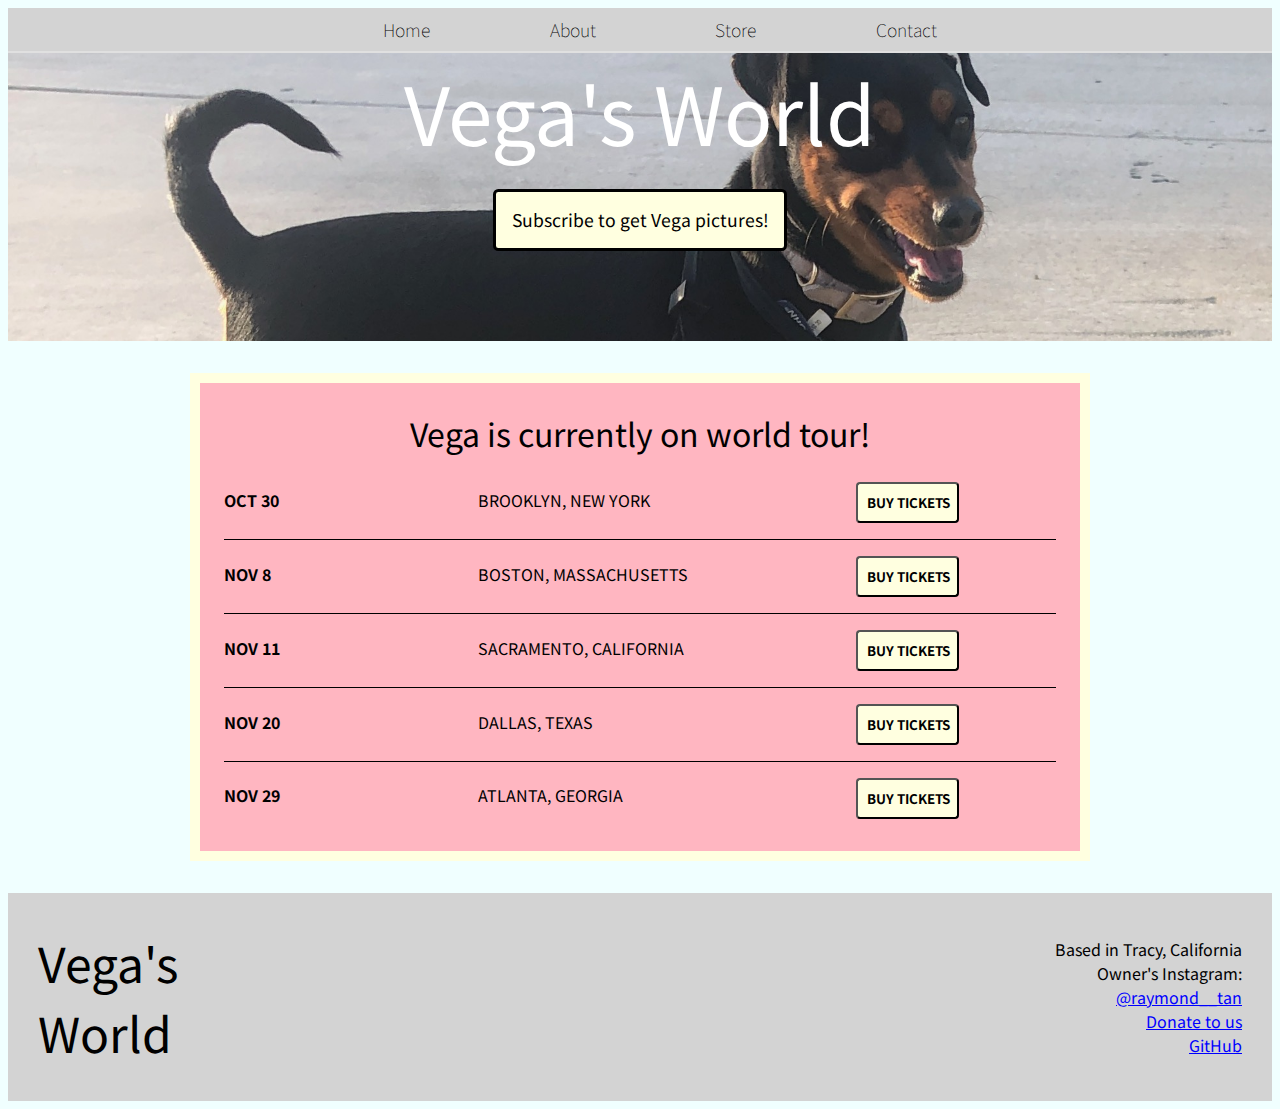
<file: index.html>
<!DOCTYPE html>
<html>
    <head>
        <meta charset="UTF-8">
        <meta name="description" content="A website dedicated to Vega.">
        <title>Vega | About</title>
        <link rel="stylesheet" href="styles.css" />
    </head>
    <body>
        <header class="main-header home-header">
            <nav class="nav main-nav">
                <ul>
                    <li><a href="index.html">Home</a></li>
                    <li><a href="about.html">About</a></li>
                    <li><a href="store.html">Store</a></li>
                    <li><a href="contact.html">Contact</a></li>
                </ul>
            </nav>
            <h1 class="title title-large">Vega's World</h1>
            <div class="center">
                <button class="btn btn-header" type="button">Subscribe to get Vega pictures!</button>
            </div>
        </header>
        <section class="content-section container home-container">
            <!-- Lists the upcoming tours that Vega is hosting -->
            <h2 class="section-header">Vega is currently on world tour!</h2>
            <div>
                <div class="tour-row">
                    <span class="tour-item tour-date">OCT 30</span>
                    <span class="tour-item tour-city">BROOKLYN, NEW YORK</span>
                    <button class="btn tour-item tour-btn btn-primary" type="button">BUY TICKETS</button>
                </div>
                <div class="tour-row">
                    <span class="tour-item tour-date">NOV 8</span>
                    <span class="tour-item tour-city">BOSTON, MASSACHUSETTS</span>
                    <button class="btn tour-item tour-btn btn-primary" type="button">BUY TICKETS</button>
                </div>
                <div class="tour-row">
                    <span class="tour-item tour-date">NOV 11</span>
                    <span class="tour-item tour-city">SACRAMENTO, CALIFORNIA</span>
                    <button class="btn tour-item tour-btn btn-primary" type="button">BUY TICKETS</button>
                </div>
                <div class="tour-row">
                    <span class="tour-item tour-date">NOV 20</span>
                    <span class="tour-item tour-city">DALLAS, TEXAS</span>
                    <button class="btn tour-item tour-btn btn-primary" type="button">BUY TICKETS</button>
                </div>
                <div class="tour-row">
                    <span class="tour-item tour-date">NOV 29</span>
                    <span class="tour-item tour-city">ATLANTA, GEORGIA</span>
                    <button class="btn tour-item tour-btn btn-primary" type="button">BUY TICKETS</button>
                </div>
            </div>
        </section>
        <footer class="main-footer">
            <div class="footer-items">
                <h4 class="title title-small">Vega's World</h4>
                <ul class="footer-list">
                    <li>Based in Tracy, California</li>
                    <li>Owner's Instagram: <a href="https://www.instagram.com/raymond__tan/" target="_blank">@raymond__tan</a></li>
                    <li><a href="https://paypal.me/raymondtan12?locale.x=en_US" target="_blank">Donate to us</a></li>
                    <li><a href ="https://github.com/raymondtan8/Dog-website" target="_blank">GitHub</a></li>
                </ul>
            </div>
        </footer>
        <!-- <script src="app.js" charset="UTF-8"></script> -->
    </body>
</html>
</file>
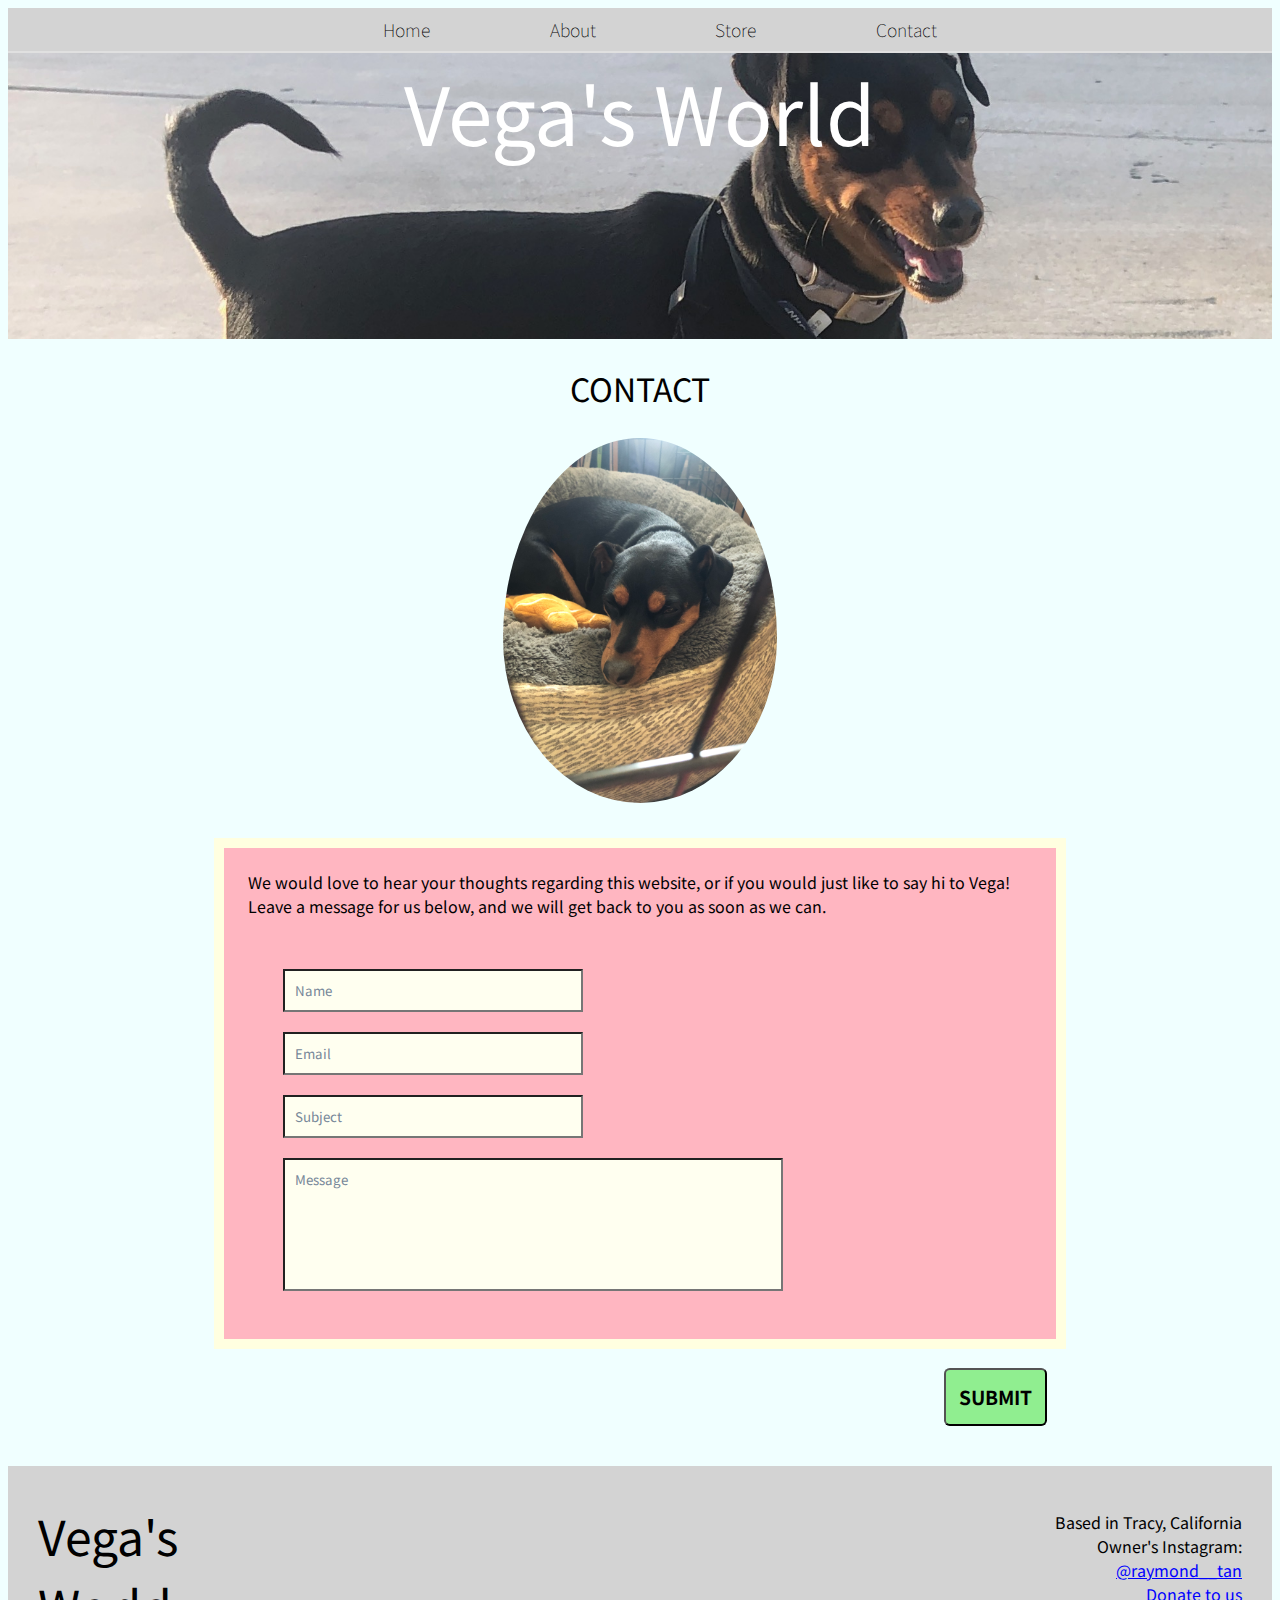
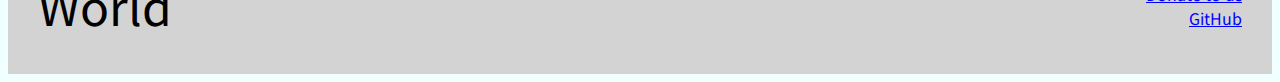
<file: contact.html>
<!--
HTML: Contact page
Author: Raymond Tan
-->

<!DOCTYPE html>
<html>
    <head>
        <meta charset="UTF-8">
        <meta name="description" content="A website dedicated to Vega.">
        <title>Vega | About</title>
        <link rel="stylesheet" href="styles.css" />
    </head>
    <body>
        <header class="main-header">
            <nav class="nav main-nav">
                <ul>
                    <li><a href="index.html">Home</a></li>
                    <li><a href="about.html">About</a></li>
                    <li><a href="store.html">Store</a></li>
                    <li><a href="contact.html">Contact</a></li>
                </ul>
            </nav>
            <h1 class="title title-large">Vega's World</h1>
        </header>
        <section class="content-section container">
            <h2 class="section-header">CONTACT</h2>
            <img class="contact-image" src="vega photos/Sleepy.jpeg">
            <section class="contact-container">
                <p>We would love to hear your thoughts regarding this website, or
                if you would just like to say hi to Vega! Leave a message for us below,
                and we will get back to you as soon as we can.</p>
                <div class="contact-inputs">
                    <input class="contact-input" type=text placeholder="Name">
                    <input class="contact-input" type=text placeholder="Email">
                    <input class="contact-input" type=text placeholder="Subject">
                    <input class="contact-input contact-message" type=text placeholder="Message">
                </div>
            </section>
            <button class="btn btn-primary btn-submit">SUBMIT</button>
        </section>
        <footer class="main-footer">
            <div class="footer-items">
                <h4 class="title title-small">Vega's World</h4>
                <ul class="footer-list">
                    <li>Based in Tracy, California</li>
                    <li>Owner's Instagram: <a href="https://www.instagram.com/raymond__tan/" target="_blank">@raymond__tan</a></li>
                    <li><a href="https://paypal.me/raymondtan12?locale.x=en_US" target="_blank">Donate to us</a></li>
                    <li><a href ="https://github.com/raymondtan8/Dog-website" target="_blank">GitHub</a></li>
                </ul>
            </div>
        </footer>
        <!-- <script src="app.js" charset="UTF-8"></script> -->
    </body>
</html>
</file>
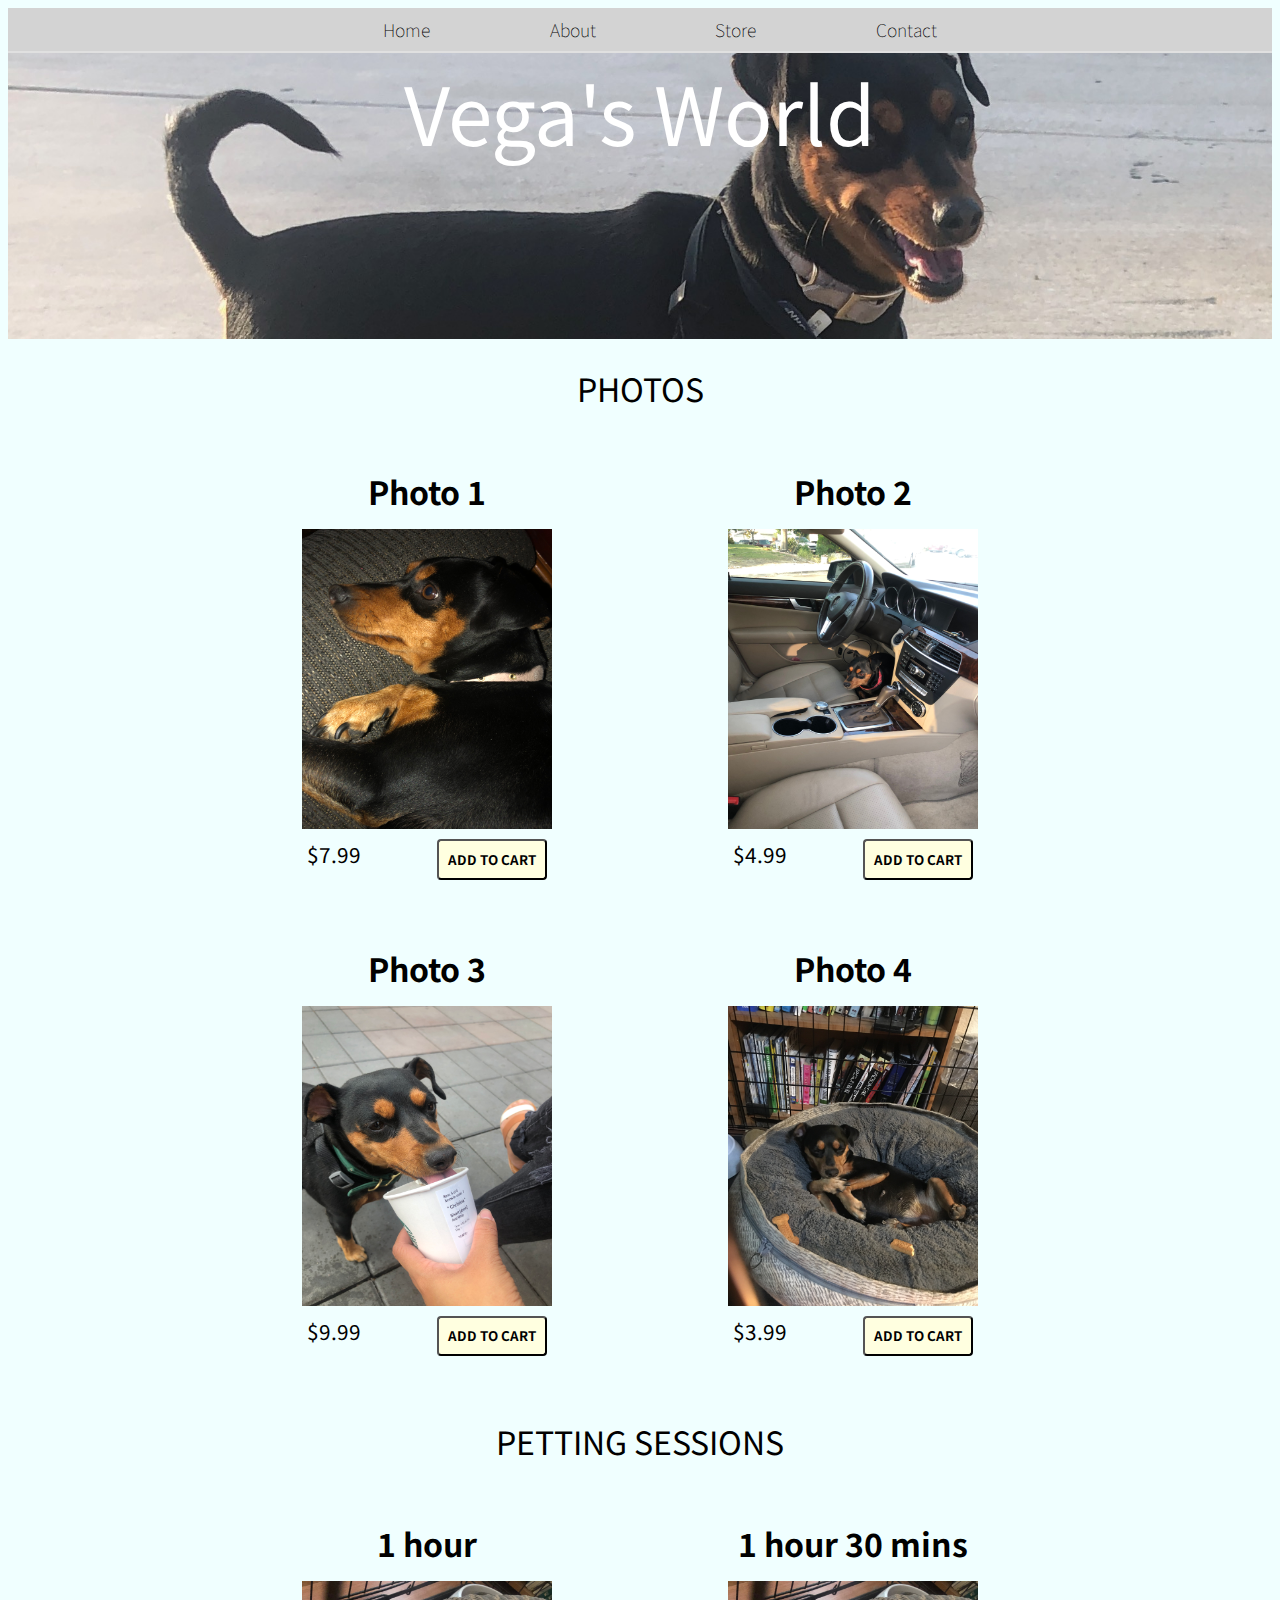
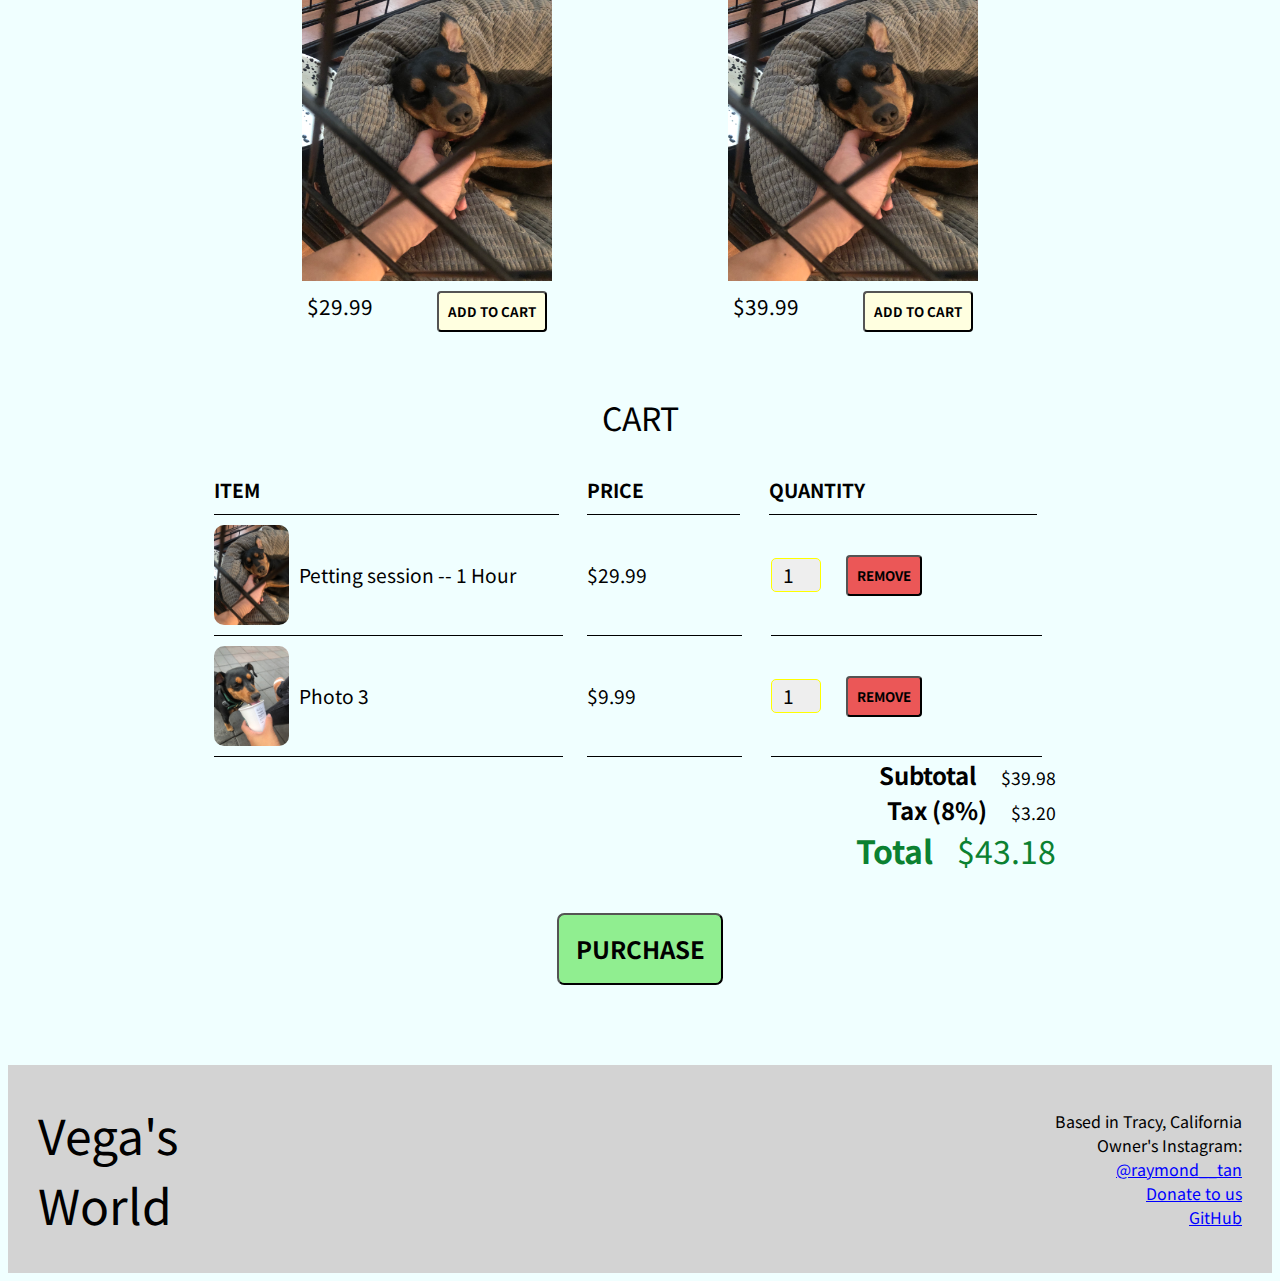
<file: store.html>
<!--
HTML: Store page
Author: Raymond Tan
-->

<!DOCTYPE html>
<html>
    <head>
        <meta charset="UTF-8">
        <meta name="description" content="A website dedicated to Vega.">
        <title>Vega | About</title>
        <link rel="stylesheet" href="styles.css" />
    </head>
    <body>
        <header class="main-header">
            <nav class="nav main-nav">
                <ul>
                    <li><a href="index.html">Home</a></li>
                    <li><a href="about.html">About</a></li>
                    <li><a href="store.html">Store</a></li>
                    <li><a href="contact.html">Contact</a></li>
                </ul>
            </nav>
            <h1 class="title title-large">Vega's World</h1>
        </header>
        <section class="container content-section"> <!--Photo section -->
            <h2 class="section-header">PHOTOS</h2>
            <div class="shop-items">
                <div class="shop-item">
                    <span class="shop-item-title">Photo 1</span>
                    <img class="shop-item-image" src="vega photos/Laying down.jpeg">
                    <div class="shop-item-details">
                        <span class="shop-item-price">$7.99</span>
                        <button class="btn btn-primary shop-item-btn" type="button">ADD TO CART</button>
                    </div>
                </div>
                <div class="shop-item">
                    <span class="shop-item-title">Photo 2</span>
                    <img class="shop-item-image" src="vega photos/Mercedes.jpeg">
                    <div class="shop-item-details">
                        <span class="shop-item-price">$4.99</span>
                        <button class="btn btn-primary shop-item-btn" type="button">ADD TO CART</button>
                    </div>
                </div>
                <div class="shop-item">
                    <span class="shop-item-title">Photo 3</span>
                    <img class="shop-item-image" src="vega photos/Starbucks.jpeg">
                    <div class="shop-item-details">
                        <span class="shop-item-price">$9.99</span>
                        <button class="btn btn-primary shop-item-btn" type="button">ADD TO CART</button>
                    </div>
                </div>
                <div class="shop-item">
                    <span class="shop-item-title">Photo 4</span>
                    <img class="shop-item-image" src="vega photos/Lick.jpeg">
                    <div class="shop-item-details">
                        <span class="shop-item-price">$3.99</span>
                        <button class="btn btn-primary shop-item-btn" type="button">ADD TO CART</button>
                    </div>
                </div>
            </div>
        </section>
        <section class="container content-section"> <!-- Petting section -->
            <h2 class="section-header">PETTING SESSIONS</h2>
            <div class="shop-items">
                <div class="shop-item">
                    <span class="shop-item-title">1 hour</span>
                    <img class="shop-item-image" src="vega photos/Petting.jpeg">
                    <div class="shop-item-details">
                        <span class="shop-item-price">$29.99</span>
                        <button class="btn btn-primary shop-item-btn" type="button">ADD TO CART</button>
                    </div>
                </div>
                <div class="shop-item">
                    <span class="shop-item-title">1 hour 30 mins</span>
                    <img class="shop-item-image" src="vega photos/Petting.jpeg">
                    <div class="shop-item-details">
                        <span class="shop-item-price">$39.99</span>
                        <button class="btn btn-primary shop-item-btn" type="button">ADD TO CART</button>
                    </div>
                </div>
            </div>
        </section>
        <section class="container content-section"> <!-- Cart -->
            <h2 class="section-header">CART</h2>
            <div class="cart-row"> <!-- Header of cart -->
                <span class="cart-item cart-header cart-column">ITEM</span>
                <span class="cart-price cart-header cart-column">PRICE</span>
                <span class="cart-quantity cart-header cart-column">QUANTITY</span>
            </div>
            <div class="cart-row">
                <div class="cart-item cart-column">
                    <img class="cart-item-image" src="vega photos/Petting.jpeg" height=100 width=100>
                    <span class="cart-item-title">Petting session -- 1 Hour</span>
                </div>
                <span class="cart-price cart-column" id="first-price">$29.99</span>
                <div class="cart-quantity cart-column">
                    <input class="cart-quantity-input" type="number" value="1" min=0 id="input-1">
                    <button class="btn btn-danger" role="button">REMOVE</button>
                </div>
            </div>
            <div class="cart-row">
                <div class="cart-item cart-column">
                    <img class="cart-item-image" src="vega photos/Starbucks.jpeg" height=100 width=100>
                    <span class="cart-item-title">Photo 3</span>
                </div>
                <span class="cart-price cart-column" id="second-price">$9.99</span>
                <div class="cart-quantity cart-column">
                    <input class="cart-quantity-input" type="number" value="1" min=0 id="input-2">
                    <button class="btn btn-danger" role="button">REMOVE</button>
                </div>
            </div>
            <div class="cart-end cart-subtotal">
                <span class="cart-end-title cart-subtotal-title">Subtotal</span>
                <span class="cart-end-price cart-subtotal-price" id="cart-subtotal-price">$39.98</span>
            </div>
            <div class="cart-end cart-tax">
                <span class="cart-end-title">Tax (8%)</span>
                <span class="cart-end-price" id="cart-tax-price">$3.20</span>
            </div>
            <div class="cart-end cart-total">
                <span class="cart-end-title cart-total-title">Total</span>
                <span class="cart-end-price cart-total-title" id="cart-total-price">$43.18</span>
            </div>
            <button class="btn btn-primary btn-purchase" role="button" id="purchase-btn">PURCHASE</button>
            <p id="processing">Processing your order...</p>
        </section>
        <footer class="main-footer">
            <div class="footer-items">
                <h4 class="title title-small">Vega's World</h4>
                <ul class="footer-list">
                    <li>Based in Tracy, California</li>
                    <li>Owner's Instagram: <a href="https://www.instagram.com/raymond__tan/" target="_blank">@raymond__tan</a></li>
                    <li><a href="https://paypal.me/raymondtan12?locale.x=en_US" target="_blank">Donate to us</a></li>
                    <li><a href ="https://github.com/raymondtan8/Dog-website" target="_blank">GitHub</a></li>
                </ul>
            </div>
        </footer>
        <script src="store.js" charset="UTF-8"></script>
    </body>
</html>
</file>
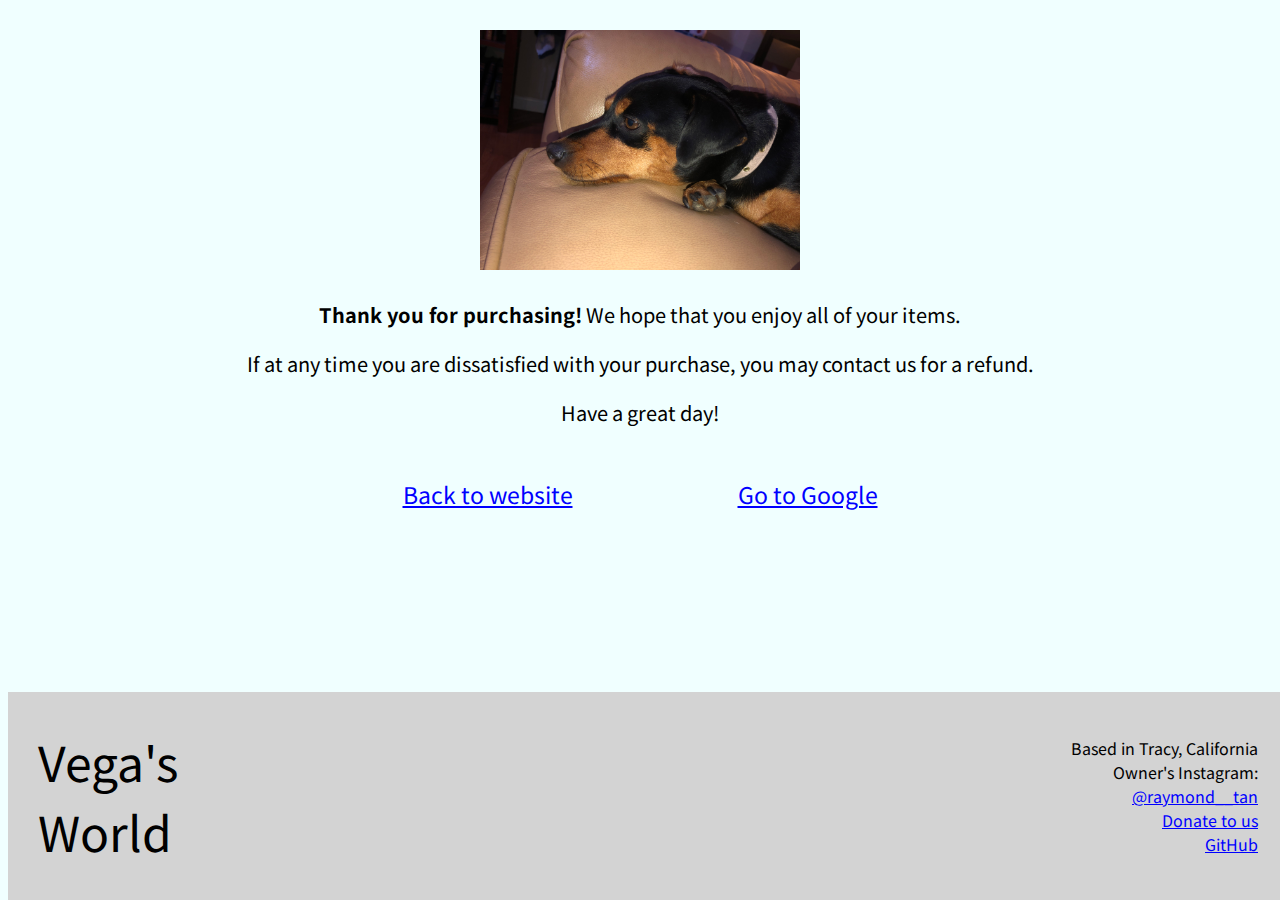
<file: thankyou.html>
<!DOCTYPE html>
<html>
    <head>
        <meta charset="UTF-8">
        <meta name="Thank you page" content="Thank you">
        <title>Thank you!</title>
        <link rel="stylesheet" href="styles.css" />
    </head>
    <body>
        <section class="thank-you-body">
            <img class="thank-you-photo" src="vega photos/Lazy.jpeg" height=240px >
            <div class="thank-you-text">
                <p><b>Thank you for purchasing!</b> We hope that you enjoy all of your items.</p>
                <p>If at any time you are dissatisfied with your purchase, you may contact us for a refund.</p>
                <p>Have a great day!</p>
            </div>
            <div class="thank-you-buttons">
                <span class="thank-you-button"><a href="index.html">Back to website</a></span>
                <span class="thank-you-button"><a href="https://www.google.com/">Go to Google</a></span>
            </div>
        </section>
        <footer class="main-footer" style="position: fixed; bottom: 0; width: 100%;">
            <div class="footer-items">
                <h4 class="title title-small">Vega's World</h4>
                <ul class="footer-list">
                    <li>Based in Tracy, California</li>
                    <li>Owner's Instagram: <a href="https://www.instagram.com/raymond__tan/" target="_blank">@raymond__tan</a></li>
                    <li><a href="https://paypal.me/raymondtan12?locale.x=en_US" target="_blank">Donate to us</a></li>
                    <li><a href ="https://github.com/raymondtan8/Dog-website" target="_blank">GitHub</a></li>
                </ul>
            </div>
        </footer>
    </body>
</html>
</file>
<file: styles.css>
/*
CASCADING STYLE SHEETS FOR VEGA'S WEBSITE
AUTHOR: RAYMOND TAN
*/


@import url('https://fonts.googleapis.com/css2?family=Noto+Sans+JP&display=swap');

/*******GENERAL*******/

* {
    box-sizing: border-box;
    font-family: Noto Sans JP;
}

html, body {
    margin: 40;
    padding: 40;
    background-color: #F0FFFF;
}

a {
    color: blue;
}

a:visited {
    text-decoration: none;
}

.center {
    text-align: center;
}

input::placeholder {
    color: #778899;
}

/*******GENERAL BUTTONS*******/

.btn {
    text-align: center;
    vertical-align: middle;
    padding: .67em;
    cursor: pointer;
}

.btn-primary {
    background-color: #FFFFE0;
    border-radius: .3em;
    font-weight: bold;
}

.btn-primary:hover {
    background-color: #FFE4B5;
}
/*******NAVIGATION*******/

.nav ul {
    margin: 0;
}

.nav li {
    display: inline;
}

.nav a {
    display: inline-block;
    padding: .5em;
    color: black;
    text-decoration: none;
}

.nav a:hover {
    background-color: #A9A9A9;
}

.main-nav {
    text-align: center;
    font-size: 1.1em;
    font-weight: lighter;
    border-bottom: 2px solid rgba(255, 255, 255, .3);
    /*background-color: #DCDCDC;*/
    background-color: #D3D3D3;
}

.main-nav li {
    padding: 0 4%;
}

/*******HEADER*******/

.title {
    text-align: center;
    margin: 0;
    font-size: 3em;
    font-weight: normal;
    color: white;
}

.title-large {
    font-size: 5em;
}

.main-header {
    /*background-color: rgba(0, 0, 0, .6);*/
    /*background-blend-mode: multiply;*/
    background-image: url("vega photos/walk.jpeg");
    background-size: cover;
    padding-bottom: 170px;
    background-position: 30% 6%;
}


.home-header {
    padding-bottom: 70px;
}



.btn-header {
    margin: 20px;
    background-color: #FFFFE0;
    border: 3px solid black;
    font-size: 1.1em;
    border-radius: .3em;
    padding: 0.9em;
}

.btn-header:hover {
    background-color: #FFE4B5;
}

/*******FOOTER*******/

.main-footer {
    background-color: #D3D3D3;
    color: black;
    padding: .25em 0;
}

.footer-items {
    display: flex;
    align-items: center;
}

.title-small {
    color: black;
    text-align: left;
    margin: 30px;
    padding-right: 700px;
}

.footer-list {
    text-align: right;
    padding-right: 30px;
    list-style-type: none;
}

/*******SECTIONS*******/

.content-section {
    margin: 1em;
}

.container {
    max-width: 900px;
    margin: 0 auto;
    padding: 0 1.5em;
   /*background-color: #F0FFFF;*/
}

.section-header {
    font-weight: normal;
    text-align: center;
    font-size: 2em;
}

/*******HOME*******/

.tour-row {
    border-bottom: 1px solid black;
    padding-bottom: 1em;
    margin-bottom: 1em;
}

.tour-row:last-child {
    border-bottom: none;
}

.tour-item {
    display: inline-block;
    padding-right: .5em;
}

.tour-date {
    font-weight: bold;
    width: 30%;
}

.tour-city {
    width: 45%;
}

.tour-btn {
    max-width: 19%;
}

.home-container {
    background-color: #FFB6C1;
    border: 10px solid #FFFFE0;
    margin-top: 2em;
    margin-bottom: 2em;
}

/*******ABOUT*******/

.about-image {
    float: left;
    margin: 30px;
    padding: 30px;
    border-radius: 50%;
}

.about-container {
    background-color: #FFB6C1;
    border: 10px solid #FFFFE0;
    margin-top: 2em;
    margin-bottom: 2em;
}


.about-paragraph {
    margin-right: 40px;
    margin-left: 40px;
}

/*******STORE*******/

.shop-item {
    margin: 30px;
}

.shop-item-title {
    display: block;
    width: 100%;
    text-align: center;
    font-weight: bold;
    font-size: 2em;
    margin-bottom: 15px;
}

.shop-item-image {
    height: 300px;
    width: 250px;
}

.shop-item-details {
    display: flex;
    align-item: center;
    padding: 5px;
}

.shop-item-price {
    flex-grow: 1;
    font-size: 1.3em;
}

.shop-items {
    display: flex;
    flex-wrap: wrap;
    justify-content: space-around;
}

.cart-header {
    font-weight: bold;
    font-size: 1.2em;
}

.cart-column {
    display: flex;
    align-items: center;
    border-bottom: 1px solid black;
    margin-right: 1.5em;
    padding-bottom: 10px;
    margin-top: 10px;
}

.cart-row {
    display: flex;
}

.cart-item {
    width: 45%;
}

.cart-price {
    width: 20%;
    font-size: 1.2em;
}

.cart-quantity {
    width: 35%;
}

.cart-item-title {
    margin-left: .5em;
    font-size: 1.2em;
}

.cart-item-image {
    width: 75px;
    height: auto;
    border-radius: 10px;
}

.btn-danger {
    background-color: #EB5757;
    border-radius: .3em;
    font-weight: bold;
}

.btn-danger:hover {
    background-color: #CC4C4C;
}

.cart-quantity-input {
    height: 34px;
    width: 50px;
    border-radius: 5px;
    border: 1px solid yellow;
    background-color: #eee;
    padding: 0;
    text-align: center;
    font-size: 1.2em;
    margin-right: 25px;
}

.cart-end {
    text-align: end;
    margin-right: 10px;
}

.cart-end-title {
    font-weight: bold;
    font-size: 1.5em;
    margin-right: 20px;
}

.cart-end-price {
    font-size: 1.1em;
}

.cart-total-title {
    font-size: 2em;
    color: #0B8131;
}

.cart-total-price {
    font-size: 2em;
    color: #0B8131;
}
/*
.cart-subtotal {
    text-align: end;
    margin-right: 10px;
}

.cart-subtotal-title {
    font-weight: bold;
    font-size: 1.5em;
    margin-right: 20px;
}

.cart-subtotal-price {
    font-size: 1.1em;
}
*/

.btn-purchase {
    display: block;
    margin: 40px auto 80px auto;
    font-size: 1.5em;
    background-color: #90EE90;
}

.btn-purchase:hover {
    background-color: #32CD32;
}

#purchase-link {
    text-decoration: none;
    color: black;
}

#processing {
    color: grey;
    text-align: center;
    font-size: 30px;
}

/*******CONTACT*******/

.contact-image {
    display: block;
    margin-left: auto;
    margin-right: auto;
    height: 400px;
    border-radius: 75%;
    padding-bottom: 35px;
}

.contact-inputs {
    padding: 15px;
}

.contact-input {
    display: block;
    padding: 10px;
    margin: 20px;
    width: 300px;
    background-color: #FFFFF0;
}

.contact-message {
    width: 500px;
    padding-bottom: 100px;
}

.contact-container {
    background-color: #FFB6C1;
    border: 10px solid #FFFFE0;
    margin-bottom: 1.2em;
    padding: 0.4em 1.5em 0.8em 1.5em;
}

.btn-submit {
    font-size: 1.2em;
    margin-left: 730px;
    margin-bottom: 40px;
    background-color: #90EE90;
}

.btn-submit:hover {
    background-color: #32CD32;
}

/*******THANK YOU PAGE*******/

.thank-you-photo {
    display: block;
    margin: 30px auto 30px auto;
}

.thank-you-text {
    text-align: center;
    font-size: 20px;
    margin: 25px auto 50px auto;
}

.thank-you-buttons {
    text-align: center;
    font-size: 23px;
    margin-bottom: 2em;
}

.thank-you-button {
    margin: auto 80px auto 80px;
}
</file>
